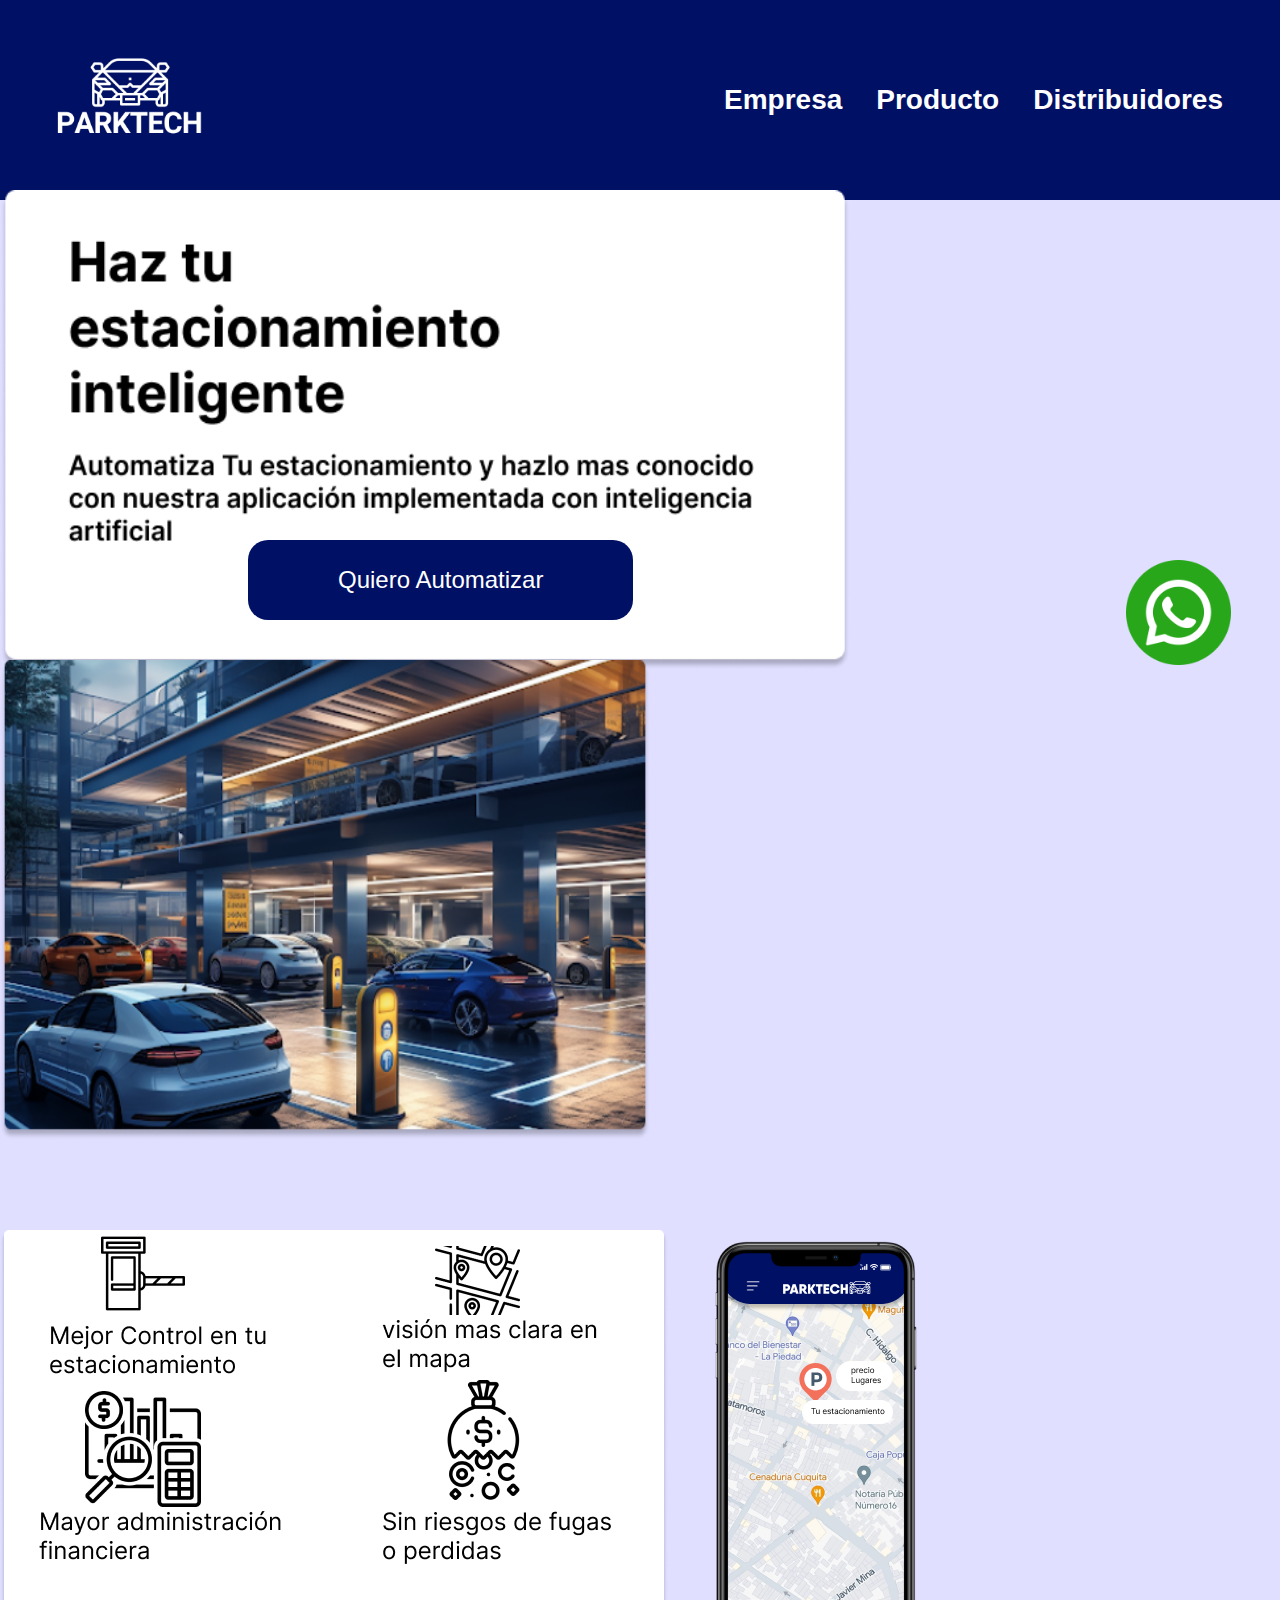
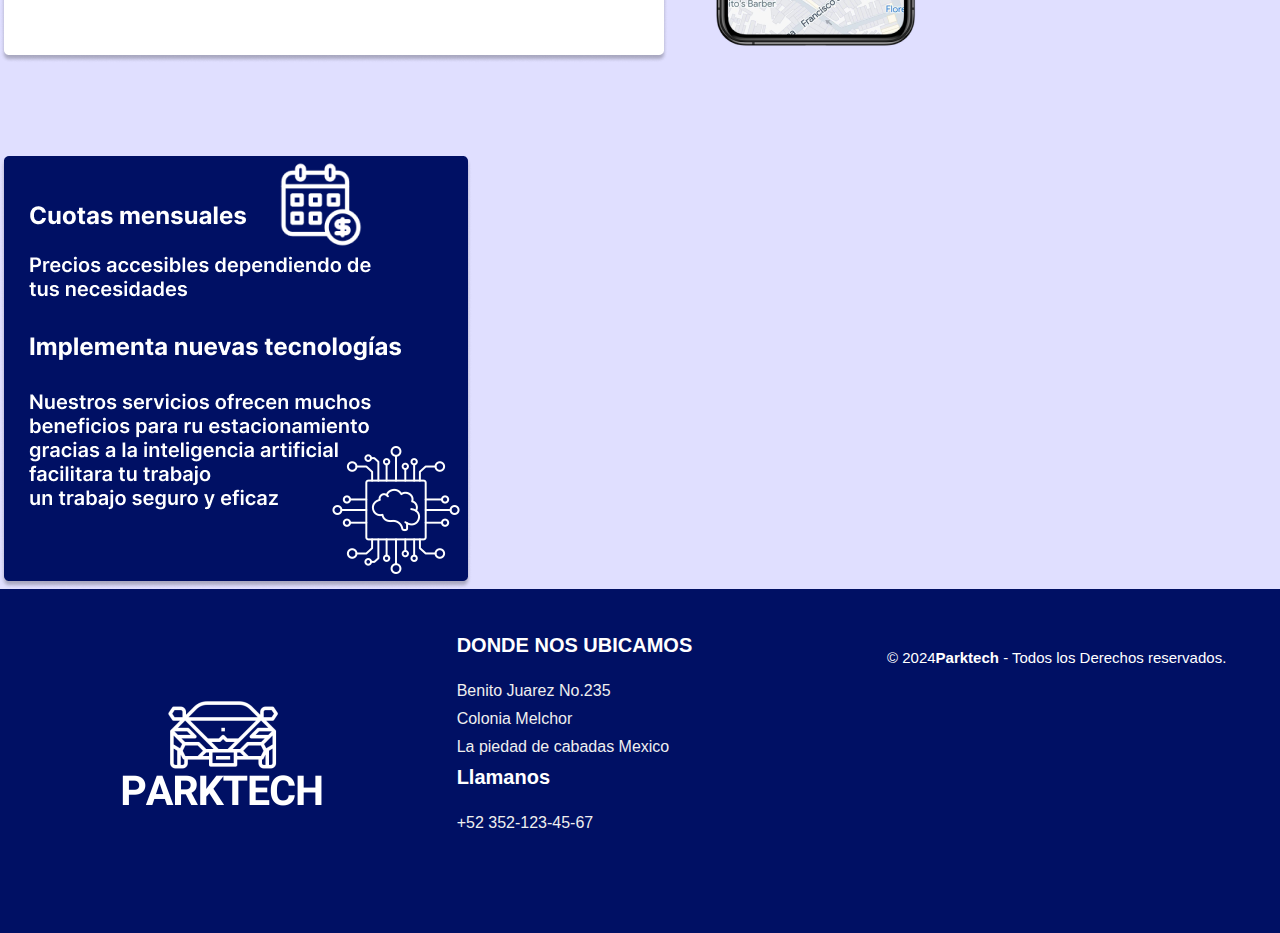
<file: index.html>
<!DOCTYPE HTML>
<html lang="es">

<head>
    <link rel="stylesheet" type="text/css" href="css/estilos.css">
    <meta charset="utf-8">
    <link rel="shortcut icon" href="img/Logo1.PNG">
    <title>PARKTECH</title>
    <meta name="description" content="estacionamientos inteligentes" />
    <meta name="author" content="Parktech" />
    <meta name="keywords" content="estacionamientos, inteligencia artificial, pagos, apartar, automatizar" />
</head>

<body bgcolor="#E0DFFF">

    <header>
        <div class="content">
            <div class="menu container">
                <img src="img/Logo.png" width="180" height="180">
                <input type="checkbox" id="menu" />
                <label for="menu">
                    <img src="img/menu.png" class="menu-icono" width="40" height="40" alt="">
                </label>
                <nav class="navbar">
                    <ul>
                        <li><a href="Empresa.html">Empresa</a></li>
                        <li><a href="Producto.html">Producto</a></li>
                        <li><a href="Distribuidores.html">Distribuidores</a></li>
                    </ul>
                </nav>
            </div>
        </div>
        <div class="Contenedor">
            <div class="Boton">
                <div class="imagenes-lineadas">
                <img src="img/park2.png" class="imagen1" alt="">
                <img src="img/park1.png" class="imagen3" alt="">
                </div>
                <div>
                    <a href="https://api.whatsapp.com/send?phone=3334955374" class="boton1" target="_blank">Quiero Automatizar</a>
                </div>
                <div class="imagenes-inline">
                    <img src="img/in1.png" class="in1" alt="">
                    <img src="img/in2.png" class="in2" alt="">
                    <img src="img/in3.png" class="in3" alt="">
                </div>
            </div>
        </div>
    </header>

    <footer class="pie-pagina">
  <div class="grupo-1">
      <div class="box">
          <figure>
              <a href="#">
                  <img src="img/Logo.png" alt="Logo">
              </a>
          </figure>
      </div>
      <div class="box">
      <H2>DONDE NOS UBICAMOS</H2>
      <p>Benito Juarez No.235</p>
      <p>Colonia Melchor</p>
      <p>La piedad de cabadas Mexico</p>
      
          <div class="numero">
          <H2>Llamanos</H2>
          <p>+52 352-123-45-67</p>
      </div>
  </div>
  
  <div class="grupo-2">
      <small> &copy; 2024<b>Parktech</b> - Todos los Derechos reservados.</small>
  </div>
  </footer>

    <div class="wasap">
        <figure>
            <a href="https://api.whatsapp.com/send?phone=3334955374">
                <img src="img/whatsapp.png" alt="">
            </a>
        </figure>
    </div>
</body>
</html>
</file>
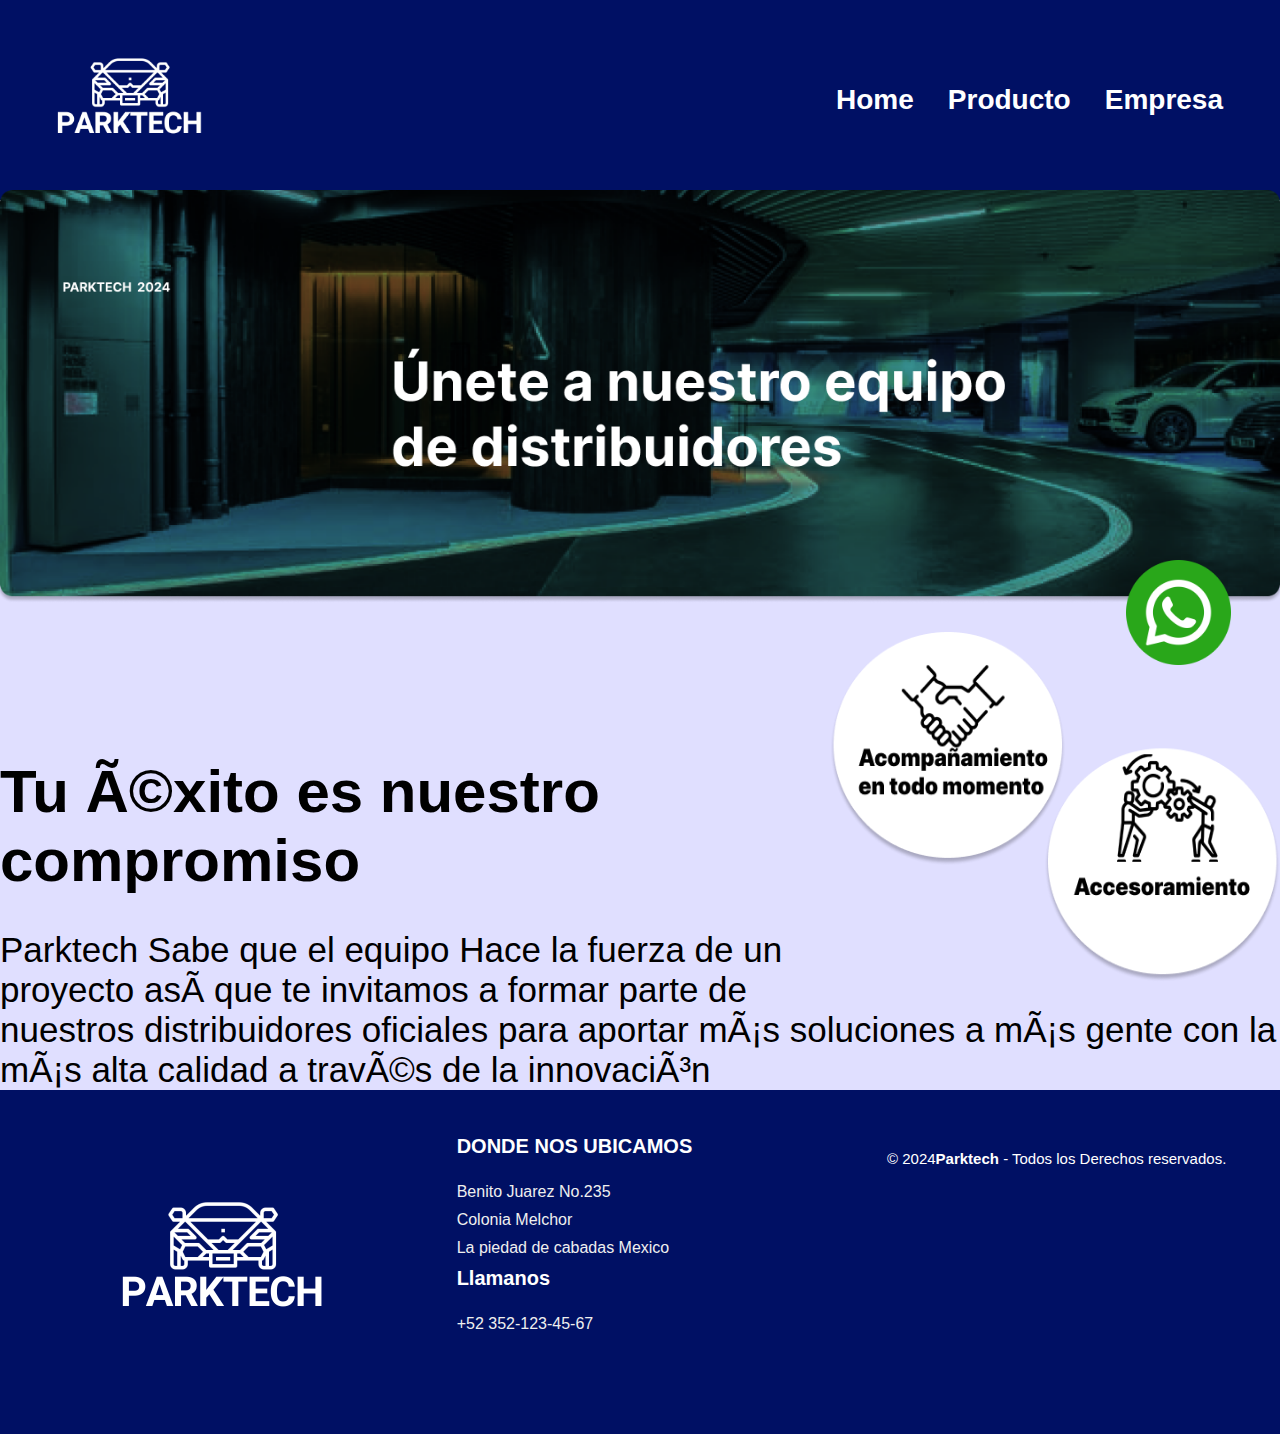
<file: Distribuidores.html>
<!DOCTYPE HTML>
<HTML LANG = "ES">

<HEAD>
<link rel="stylesheet" type="text/css" href="css/estilos.css">
<link rel="stylesheet" type="text/css" href="css/estilo2.css">
<META charset= "uft-8">
<link rel="shortcut icon" href="img/Logo1.PNG">
<TITLE>DISTRIBUIDORES</TITLE>

<META NAME= "DESCRIPTION" content= "estacionamientos inteligentes"/>
<META NAME= "Author" Content= "Parktech"/>
<META NAME= "Keywords" content= "estacionamientos, inteligencia artificial, pagos, apartar, automatizar"/> 
</HEAD>
<BODY bgcolor= "E0DFFF">
<HEADER>
<div class="content">
<div class ="menu container">
    <img src="img/Logo.png" width=180 height=180>
    <input type="checkbox" id="menu" />
    <label for="menu">
    <img src="img/menu.png" class="menu-icono""width=40 height=40" alt="">
      </label>
      <nav class="navbar">
     <ul>
    <li><a href="index.html">Home</a></li>
    <li><a href="Producto.html">Producto</a></li>
    <li><a href="Empresa.html">Empresa</a></li>
        </ul>
      </nav>
     
</div>
</div>


<img src="img/img3.png" class="img5" alt="">
<img src="img/img4.png" class="img6" alt="">
<h1 class="text">Tu éxito es nuestro compromiso</h1>
<p class="text3">Parktech Sabe que el equipo Hace la fuerza de un proyecto así que te invitamos a
     formar parte de nuestros distribuidores oficiales 
    para aportar más soluciones a más gente con la más alta calidad a través de la innovación
</p>

<footer class="pie-pagina">
    <div class="grupo-1">
        <div class="box">
            <figure>
                <a href="#">
                    <img src="img/Logo.png" alt="Logo">
                </a>
            </figure>
        </div>
        <div class="box">
        <H2>DONDE NOS UBICAMOS</H2>
        <p>Benito Juarez No.235</p>
        <p>Colonia Melchor</p>
        <p>La piedad de cabadas Mexico</p>
        
            <div class="numero">
            <H2>Llamanos</H2>
            <p>+52 352-123-45-67</p>
    
        
        </div>
    
    </div>
    
    <div class="grupo-2">
        <small> &copy; 2024<b>Parktech</b> - Todos los Derechos reservados.</small>
    </div>
    </footer>
    <div class="wasap">
        <figure>
            <a href="https://api.whatsapp.com/send?phone=3334955374">
                <img src="img/whatsapp.png" alt="">
            </a>
        </figure>
      
</BODY>
</HTML>
</file>
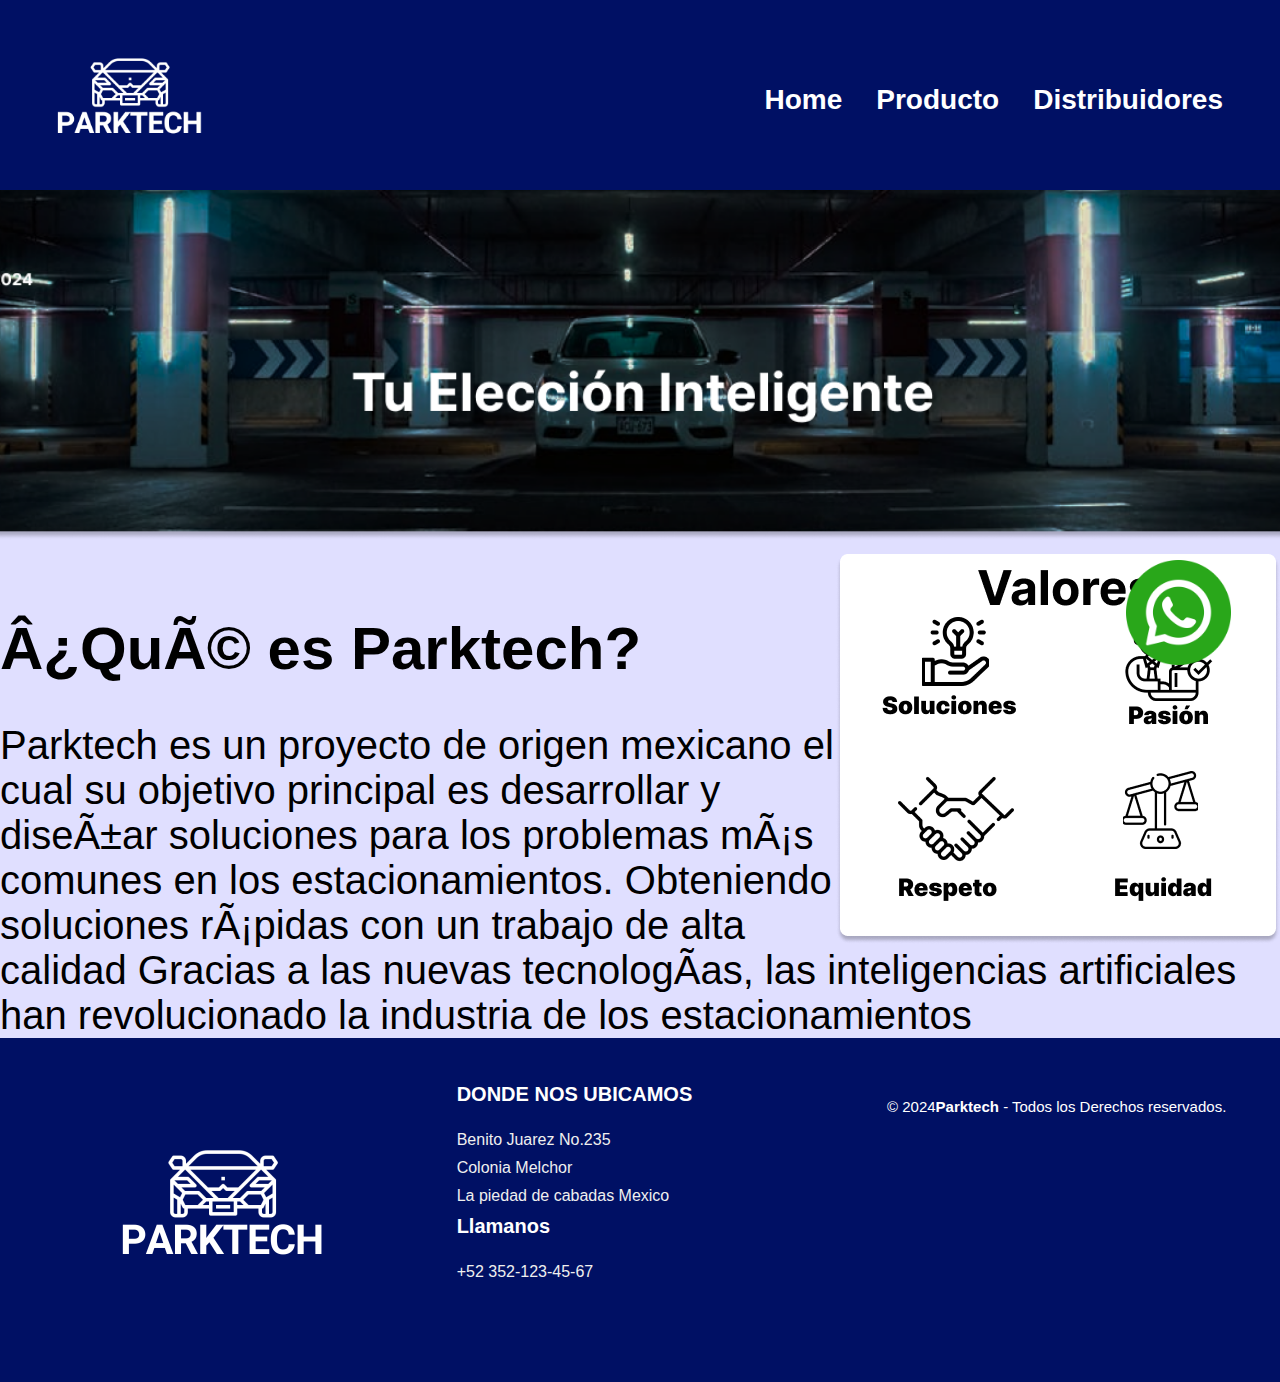
<file: Empresa.html>
<!DOCTYPE HTML>
<HTML LANG = "ES">

<HEAD>
<link rel="stylesheet" type="text/css" href="css/estilos.css">
<link rel="stylesheet" type="text/css" href="css/estilo2.css">
<META charset= "uft-8">
<link rel="shortcut icon" href="img/Logo1.PNG">
<TITLE>EMPRESA</TITLE>

<META NAME= "DESCRIPTION" content= "estacionamientos inteligentes"/>
<META NAME= "Author" Content= "Parktech"/>
<META NAME= "Keywords" content= "estacionamientos, inteligencia artificial, pagos, apartar, automatizar"/> 
</HEAD>
<BODY bgcolor= "E0DFFF">
<HEADER>
<div class="content">
<div class ="menu container">
    <img src="img/Logo.png" width=180 height=180>
    <input type="checkbox" id="menu" />
    <label for="menu">
    <img src="img/menu.png" class="menu-icono""width=40 height=40" alt="">
      </label>
      <nav class="navbar">
     <ul>
    <li><a href="index.html">Home</a></li>
    <li><a href="Producto.html">Producto</a></li>
    <li><a href="Distribuidores.html">Distribuidores</a></li>
        </ul>
      </nav>
     
</div>
</div>
<img src="img/imagen1.png" class="img" alt="">
<div class = "conten">
  <img src="img/img2.png" class="img1" alt="">
  <h1 class="txt">¿Qué es Parktech?</h1>
  <p class="txt1">Parktech es un proyecto de origen mexicano el cual su objetivo principal es desarrollar y diseñar soluciones para los problemas más comunes en los estacionamientos. Obteniendo soluciones rápidas con un trabajo de alta calidad Gracias a las nuevas tecnologías, las inteligencias artificiales han revolucionado la industria de los estacionamientos
  </p>
   
</div>
<footer class="pie-pagina">
  <div class="grupo-1">
      <div class="box">
          <figure>
              <a href="#">
                  <img src="img/Logo.png" alt="Logo">
              </a>
          </figure>
      </div>
      <div class="box">
      <H2>DONDE NOS UBICAMOS</H2>
      <p>Benito Juarez No.235</p>
      <p>Colonia Melchor</p>
      <p>La piedad de cabadas Mexico</p>
      
          <div class="numero">
          <H2>Llamanos</H2>
          <p>+52 352-123-45-67</p>
  
      
      </div>
  
  </div>
  
  <div class="grupo-2">
      <small> &copy; 2024<b>Parktech</b> - Todos los Derechos reservados.</small>
  </div>
  </footer>

<div class="wasap">
  <figure>
      <a href="https://api.whatsapp.com/send?phone=3334955374">
          <img src="img/whatsapp.png" alt="">
      </a>
  </figure>

</BODY>
</HTML>
</file>
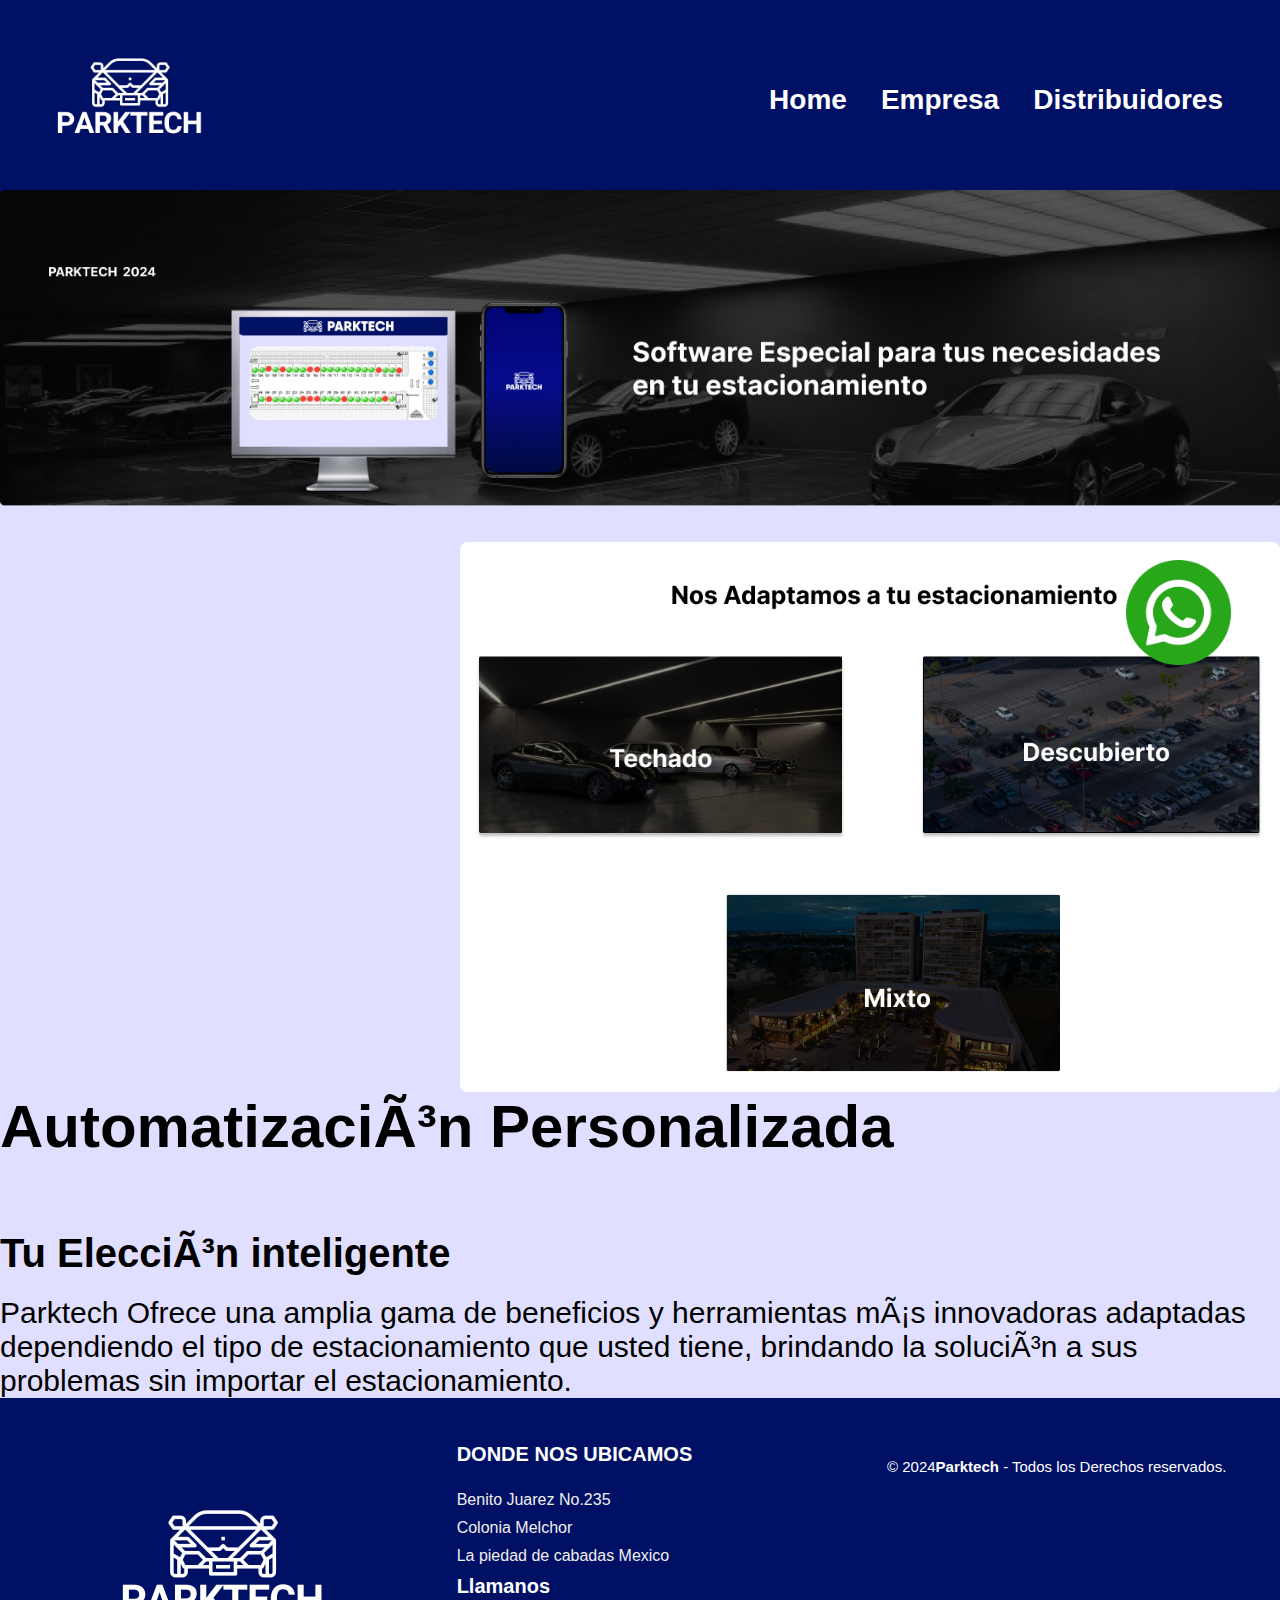
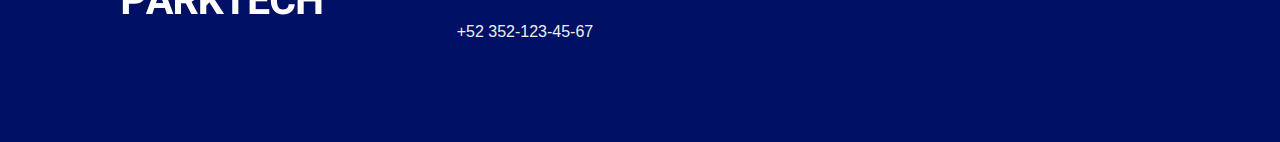
<file: Producto.html>
<!DOCTYPE HTML>
<HTML LANG = "ES">

<HEAD>
<link rel="stylesheet" type="text/css" href="css/estilos.css">
<link rel="stylesheet" type="text/css" href="css/estilo2.css">
<META charset= "uft-8">
<link rel="shortcut icon" href="img/Logo1.png">
<TITLE>PRODUCTO</TITLE>

<META NAME= "DESCRIPTION" content= "estacionamientos inteligentes"/>
<META NAME= "Author" Content= "Parktech"/>
<META NAME= "Keywords" content= "estacionamientos, inteligencia artificial, pagos, apartar, automatizar"/> 
</HEAD>
<BODY bgcolor= "E0DFFF">
<HEADER>
<div class="content">
<div class ="menu container">
    <img src="img/Logo.png" width=180 height=180>
    <input type="checkbox" id="menu" />
    <label for="menu">
    <img src="img/menu.png" class="menu-icono""width=40 height=40" alt="">
      </label>
      <nav class="navbar">
     <ul>
    <li><a href="index.html">Home</a></li>
    <li><a href="Empresa.html">Empresa</a></li>
    <li><a href="Distribuidores.html">Distribuidores</a></li>
        </ul>
      </nav>
     
</div>
</div>
<img src="img/fondo2.png" class="img3" alt="">

<img src="img/parks.png" class="img4" alt="">
<h1 class="text">Automatización Personalizada</h1>
<h2 class="text1">Tu Elección inteligente</h2>
<p class="text2">Parktech Ofrece una amplia gama de beneficios y herramientas más innovadoras adaptadas dependiendo el tipo de estacionamiento que usted tiene, brindando la solución a sus problemas sin importar el estacionamiento.
</p>

<footer class="pie-pagina">
  <div class="grupo-1">
      <div class="box">
          <figure>
              <a href="#">
                  <img src="img/Logo.png" alt="Logo">
              </a>
          </figure>
      </div>
      <div class="box">
      <H2>DONDE NOS UBICAMOS</H2>
      <p>Benito Juarez No.235</p>
      <p>Colonia Melchor</p>
      <p>La piedad de cabadas Mexico</p>
      
          <div class="numero">
          <H2>Llamanos</H2>
          <p>+52 352-123-45-67</p>
      </div>
  </div>
  
  <div class="grupo-2">
      <small> &copy; 2024<b>Parktech</b> - Todos los Derechos reservados.</small>
  </div>
  </footer>

<div class="wasap">
  <figure>
      <a href="https://api.whatsapp.com/send?phone=3334955374">
          <img src="img/whatsapp.png" alt="">
      </a>
  </figure>

</BODY>
</HTML>
</file>
<file: css/estilos.css>
*{
    padding: 0;
    margin: 0;
    box-sizing: border-box;
    text-decoration: none;
    list-style: none;
}
body{
    font-family: Arial, Helvetica, sans-serif;
}
.container{
    max-width: 1200px;
    margin: 0 auto;

}

.content {
    min-height: 200px;
    background: #001064;

}
.menu {
    position: absolute;
    top: 10px;
    left: 0;
    right: 0;
    display: flex;
    align-items: center;
    justify-content: space-between;

}
.logo {
 float: left;
}
.menu .navbar ul li{
    position: relative;
    float: left;

}

.menu .navbar ul li a{
   font-size: 28px;
   padding: 17px;
   color: #ffff;
   display: block;
   font-weight: bold;
}

.menu .navbar ul li a:hover{
    color: #12C3FB;
}

#menu{
    display: none;
}

.menu-icono{
    width: 25px;
}

.menu label{
    cursor: pointer;
    display: none;
}
@media(max-width: 20px){
    .content{
        min-height: 70px;
    }
    .menu label {
        display: initial;
    }
    .menu .navbar{
        position: absolute;
        top: 100%;
        left: 0;
        right: 0;
        background: #001064;
        display: none;
    }
}


#menu:checked ~ .navbar{
    display: initial;
}


.navbar li:hover .menu-vertical{
    display: block;
}


.Contenedor{

    min-height: 100vh;
display: flex;
justify-content: center;
align-items: 10px;

}

.Boton{
    display: flex;
    flex-direction: column;

}

.boton1{
    text-decoration: none;
    padding: 26px 90px;
    font-size: 1.5rem;
    margin: 120px;

    background: #001064;
    color: white;
    border-radius: 20px;
    transition: transform 0.3s ease;
    
   
}

.boton1::after, .boton1::before{
    content: "";
    position: absolute;
    opacity: 0.3 ;
    left: 0;
    bottom: 0;
    z-index: -1;
    transition: transform 0.3 ease;
    
} 

.boton1:hover{
    transform: translate(-12px, -12px);
    background: #12C3FB;
}
.boton1:hover::after{
    transform: (6px, 6px);
}
.boton1:hover::before{
    transform: (12px, 12px);
}
.imagen1{

    margin-top: -10px;
    margin-right: center;
    width:850px ;
    height:480px ;
}

.imagen2{

    margin-top: 80px;
    margin-right: auto;
    width: 100%;
}

.imagen3{
    margin-top: -10px;
    margin-right: center;
    width:650px ;
    height:480px ;
}

.Boton{
    position: relative;
}
.boton1{
    
        position: absolute;
        top: 220px; 
        left: 10%;
}

.pie-pagina{
    width: 100%;
    background-color: #001064;
}
.pie-pagina .grupo-1{
    width: 100%;
    max-width: 1200px;
margin: auto;
display: grid;
grid-template-columns: repeat(3, 1fr);
grid-gap: 50px;
padding: 45px 0px;

}

.pie-pagina .grupo-1 .box figure{
    width: 100%;
    height: 100%;
    display: flex;
    justify-content: center;
    align-items: center;
}

.pie-pagina .grupo-1 .box figure img{
    width: 250px;
}
.pie-pagina .grupo-1 .box h2{
    color: #ffff;
    margin-bottom: 25px;
    font-size: 20px;
}

.pie-pagina .grupo-1 .box p{
    color: #efefef;
    margin-bottom: 10px;
}

.pie-pagina .grupo-2{
    background-color: #001064;
    padding: 15px 10px;
    text-align: center;
    color:#ffff;
}

.pie-pagina .grupo-2 small{
font-size: 15px;
}

 .wasap figure img{
 position: fixed;
    width:105px;
    left: 88%;
    top: 560px;
    float: left;
}

@media screen and (max-width:800px){
    .pie-pagina .grupo-1{
        width: 90%;
        max-width: 1200px;
    grid-template-columns: repeat(1, 1fr);
    grid-gap: 30px;
    padding: 35px 0px;
    }
}

/* estilos.css */
.imagenes-inline img {
    margin-top: 90px;
    display: inline-block;
    margin-right: 10px; /* Espacio entre imágenes */
    vertical-align: top; /* Alineación vertical si es necesario */
}

.imagenes-lineadas img {
    display: inline-block;
    margin-right: -36px; /* Espacio entre imágenes */
    vertical-align: top; /* Alineación vertical si es necesario */
}
</file>
<file: css/estilo2.css>
.img{
    margin-top: -10px;
    margin-right: center;
    width: 100%;
    height: 350px;
    object-fit: cover;
}

.img1{
max-width: 500px;
float: right;
margin-top: -60px;
}

.txt{
    margin-top: 70px;
    font-family: Arial, Helvetica, sans-serif;
    font-size: 60px;
}

.txt1{
    margin-top: 40px;
    font-family: Arial, Helvetica, sans-serif;
    font-size: 40px;
}

.img3{
    margin-top: -10px;
    margin-right: center;
    width: 100%;
    object-fit: cover;
}

.img4{
    width: 820px;
    height: 550px;
float: right;
margin-top: 25px;

}

.text{
    margin-top: 150px;
    font-family: Arial, Helvetica, sans-serif;
    font-size: 60px;
}

.text1{
    margin-top: 70px;
    font-family: Arial, Helvetica, sans-serif;
    font-size: 40px;
}

.text2{
    margin-top: 20px;
    font-family: Arial, Helvetica, sans-serif;
    font-size: 30px;
}


.img5{
    margin-top: -10px;
    margin-right: center;
    width: 100%;
    object-fit: cover;
}

.text3{
    margin-top: 35px;
    font-family: Arial, Helvetica, sans-serif;
    font-size: 35px;
}

.img6{
    width: 450px;
    height: 350px;
float: right;
margin-top: 25px;
}
</file>
